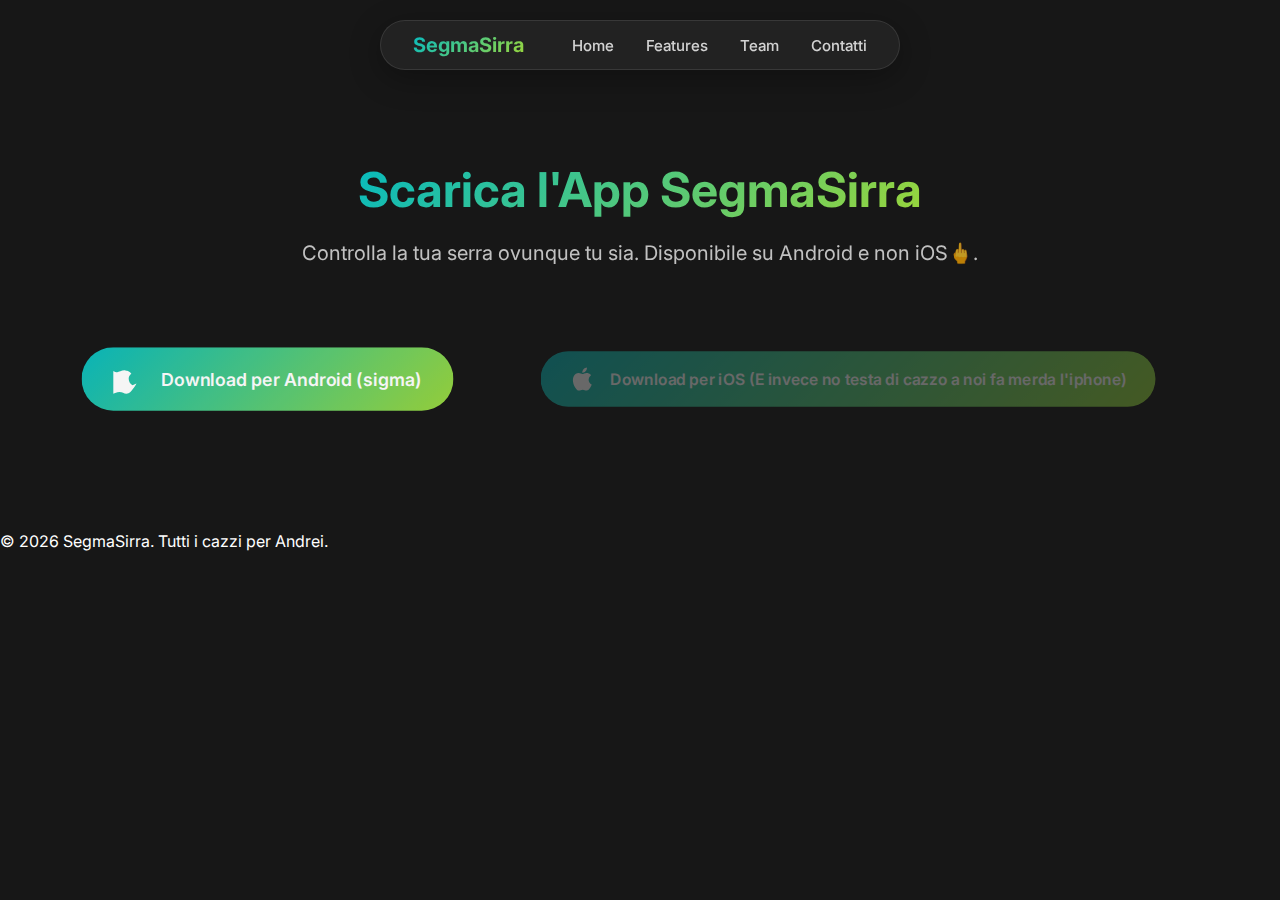
<file: download.html>
<!DOCTYPE html>
<html lang="it">
<head>
    <meta charset="UTF-8">
    <meta name="viewport" content="width=device-width, initial-scale=1.0">
    <title>Download - SegmaSirra</title>
    <link rel="stylesheet" href="style.css">
    <link rel="icon" type="image/png" href="images/logoSito-removebg-preview.png">
</head>
<body>
    <!-- Navigation Bar -->
    <nav>
        <div class="logo" onclick="window.location.href='index.html'" style="cursor: pointer;">SegmaSirra</div>
        <ul class="nav-links">
            <li><a href="index.html#home">Home</a></li>
            <li><a href="index.html#industries">Features</a></li>
            <li><a href="team.html">Team</a></li>
            <li><a href="index.html#contact">Contatti</a></li>
        </ul>
    </nav>

    <!-- Hero Download Section -->
    <section class="download-hero">
        <h1>Scarica l'App SegmaSirra</h1>
        <p>Controlla la tua serra ovunque tu sia. Disponibile su Android e non iOS🖕.</p>
    </section>

    <!-- Download Buttons -->
    <section class="download-buttons">
        <a href="#" class="download-btn android">
            <svg width="32" height="32" viewBox="0 0 24 24" fill="none">
                <path d="M17.523 15.341c-.5 1.07-1.42 2.47-2.73 4.23-1.31 1.76-2.61 3.52-4.79 3.55-2.18.03-2.88-1.29-5.37-1.29s-3.22 1.26-5.25 1.33c-2.03.07-3.62-1.88-4.93-3.64C-7.17 16.71-8.3 11.7-6.48 8.34c.91-1.68 2.54-2.74 4.31-2.77 2.02-.03 3.93 1.36 5.17 1.36 1.24 0 3.56-1.68 6-1.43.83.03 3.15.33 4.64 2.53-3.02 1.86-2.54 6.71.9 8.68z" fill="currentColor"/>
            </svg>
            <span>Download per Android (sigma)</span>
        </a>
        <a href="#" class="download-btn ios">
            <svg width="32" height="32" viewBox="0 0 24 24" fill="none">
                <path d="M18.71 19.5c-.83 1.24-1.71 2.45-3.05 2.47-1.34.03-1.77-.79-3.29-.79-1.53 0-2 .77-3.27.82-1.31.05-2.3-1.32-3.14-2.53C4.25 17 2.94 12.45 4.7 9.39c.87-1.52 2.43-2.48 4.12-2.51 1.28-.02 2.5.87 3.29.87.78 0 2.26-1.07 3.81-.91.65.03 2.47.26 3.64 1.98-.09.06-2.17 1.28-2.15 3.81.03 3.02 2.65 4.03 2.68 4.04-.03.07-.42 1.44-1.38 2.83M13 3.5c.73-.83 1.94-1.46 2.94-1.5.13 1.17-.34 2.35-1.04 3.19-.69.85-1.83 1.51-2.95 1.42-.15-1.15.41-2.35 1.05-3.11z" fill="currentColor"/>
            </svg>
            <span>Download per iOS (E invece no testa di cazzo a noi fa merda l'iphone)</span>
        </a>
    </section>

    <footer>
        <p>&copy; 2026 SegmaSirra. Tutti i cazzi per Andrei.</p>
    </footer>

    <script src="https://cdnjs.cloudflare.com/ajax/libs/gsap/3.12.2/gsap.min.js"></script>
    <script>
        // Animazioni GSAP
        gsap.from(".download-hero h1", { opacity: 0, y: -30, duration: 1, ease: "power2.out" });
        gsap.from(".download-hero p", { opacity: 0, y: -20, duration: 1, delay: 0.3, ease: "power2.out" });
        gsap.from(".download-btn", { opacity: 0, scale: 0.8, stagger: 0.2, duration: 0.8, delay: 0.6, ease: "back.out(1.7)" });
    </script>
</body>
</html>
</file>
<file: style.css>
@import url('https://fonts.googleapis.com/css2?family=Inter:wght@400;500;600;700&display=swap');

* {
    margin: 0;
    padding: 0;
    box-sizing: border-box;
}

body {
    font-family: 'Inter', -apple-system, BlinkMacSystemFont, sans-serif;
    background: #171717;
    color: #ffffff;
    overflow-x: hidden;
}

/* Navigation Bar */
nav {
    position: fixed;
    top: 20px;
    left: 50%;
    transform: translateX(-50%);
    background: rgba(255, 255, 255, 0.05);
    backdrop-filter: blur(20px);
    border: 1px solid rgba(255, 255, 255, 0.1);
    border-radius: 50px;
    padding: 12px 32px;
    display: flex;
    align-items: center;
    gap: 48px;
    z-index: 1000;
    box-shadow: 0 8px 32px rgba(0, 0, 0, 0.3);
}

.logo {
    font-size: 20px;
    font-weight: 700;
    background: linear-gradient(135deg, #08bbbf, #9ad63c);
    -webkit-background-clip: text;
    -webkit-text-fill-color: transparent;
    background-clip: text;
}

.nav-links {
    display: flex;
    gap: 32px;
    list-style: none;
    align-items: center;
}

.nav-links a {
    color: rgba(255, 255, 255, 0.8);
    text-decoration: none;
    font-size: 15px;
    font-weight: 500;
    transition: color 0.3s ease;
}

.nav-links a:hover {
    color: #ffffff;
}

.cta-button {
    background: linear-gradient(135deg, #08bbbf, #9ad63c);
    color: #ffffff;
    padding: 10px 24px;
    border-radius: 50px;
    font-size: 14px;
    font-weight: 600;
    text-decoration: none;
    transition: transform 0.2s ease, box-shadow 0.2s ease;
    animation: pulse 2s infinite;
}

.cta-button:hover {
    transform: translateY(-2px);
    box-shadow: 0 8px 20px rgba(8, 187, 191, 0.3);
}

@keyframes pulse {
    0%, 100% { transform: scale(1); }
    50% { transform: scale(1.05); }
}

/* Main Section */
.main {
    display: flex;
    flex-direction: column;
    align-items: center;
    overflow: hidden;
    background-color: #171717;
    color: #fff;
    width: 100%;
    min-height: 300vh;
}

.paragraph {
    position: relative;
    font-size: 60px;
    text-align: center;
    padding: 30px;
    display: flex;
    align-items: center;
    justify-content: center;
    width: 100%;
    min-height: 100vh;
    font-weight: 400;
    line-height: 1.4;
}

.paragraph p {
    width: 80%;
    max-width: 1200px;
    position: relative;
    z-index: 2;
}

.canvas-container {
    position: absolute;
    top: 50%;
    transform: translateY(-50%);
    width: 100%;
    height: 100vh;
    z-index: 1;
}

#canvas {
    width: 100%;
    height: 100%;
}

/* Content sections */
.content-section {
    min-height: 100vh;
    display: flex;
    align-items: center;
    justify-content: center;
    padding: 100px 24px;
    position: relative;
    z-index: 2;
}

.content-section h2 {
    font-size: 48px;
    font-weight: 600;
    text-align: center;
}

/* Responsive */
@media (max-width: 768px) {
    nav {
        top: 16px;
        padding: 10px 20px;
        gap: 24px;
        width: calc(100% - 32px);
        max-width: 600px;
    }

    .nav-links {
        gap: 20px;
    }

    .nav-links a {
        font-size: 14px;
    }

    .logo {
        font-size: 18px;
    }

    .paragraph {
        font-size: 32px;
    }
}

@media (max-width: 600px) {
    nav {
        padding: 10px 16px;
    }

    .nav-links a:not(.cta-button) {
        display: none;
    }

    .cta-button {
        padding: 8px 20px;
        font-size: 13px;
    }

    .paragraph {
        font-size: 24px;
    }
}
/* Download Page */
.download-hero {
    display: flex;
    flex-direction: column;
    align-items: center;
    justify-content: center;
    padding: 160px 24px 80px;
    text-align: center;
    background: #171717;
    color: #fff;
}

.download-hero h1 {
    font-size: 48px;
    font-weight: 700;
    margin-bottom: 24px;
    background: linear-gradient(135deg, #08bbbf, #9ad63c);
    -webkit-background-clip: text;
    -webkit-text-fill-color: transparent;
    background-clip: text;
}

.download-hero p {
    font-size: 20px;
    color: rgba(255, 255, 255, 0.8);
    max-width: 700px;
}

.download-buttons {
    display: flex;
    justify-content: center;
    gap: 40px;
    flex-wrap: wrap;
    padding-bottom: 120px;
}

.download-btn {
    display: flex;
    align-items: center;
    gap: 16px;
    padding: 16px 32px;
    border-radius: 50px;
    text-decoration: none;
    font-size: 18px;
    font-weight: 600;
    color: #fff;
    transition: transform 0.2s ease, box-shadow 0.2s ease;
    background: linear-gradient(135deg, #08bbbf, #9ad63c);
}

.download-btn img {
    width: 32px;
    height: 32px;
}

.download-btn:hover {
    transform: translateY(-3px);
    box-shadow: 0 8px 25px rgba(8, 187, 191, 0.4);
}

/* Responsive */
@media (max-width: 768px) {
    .download-hero h1 { font-size: 36px; }
    .download-hero p { font-size: 18px; }
    .download-buttons { gap: 24px; }
    .download-btn { font-size: 16px; padding: 14px 28px; }
}

@media (max-width: 480px) {
    .download-hero h1 { font-size: 28px; }
    .download-hero p { font-size: 16px; }
    .download-btn { font-size: 14px; padding: 12px 24px; }
}
</file>
